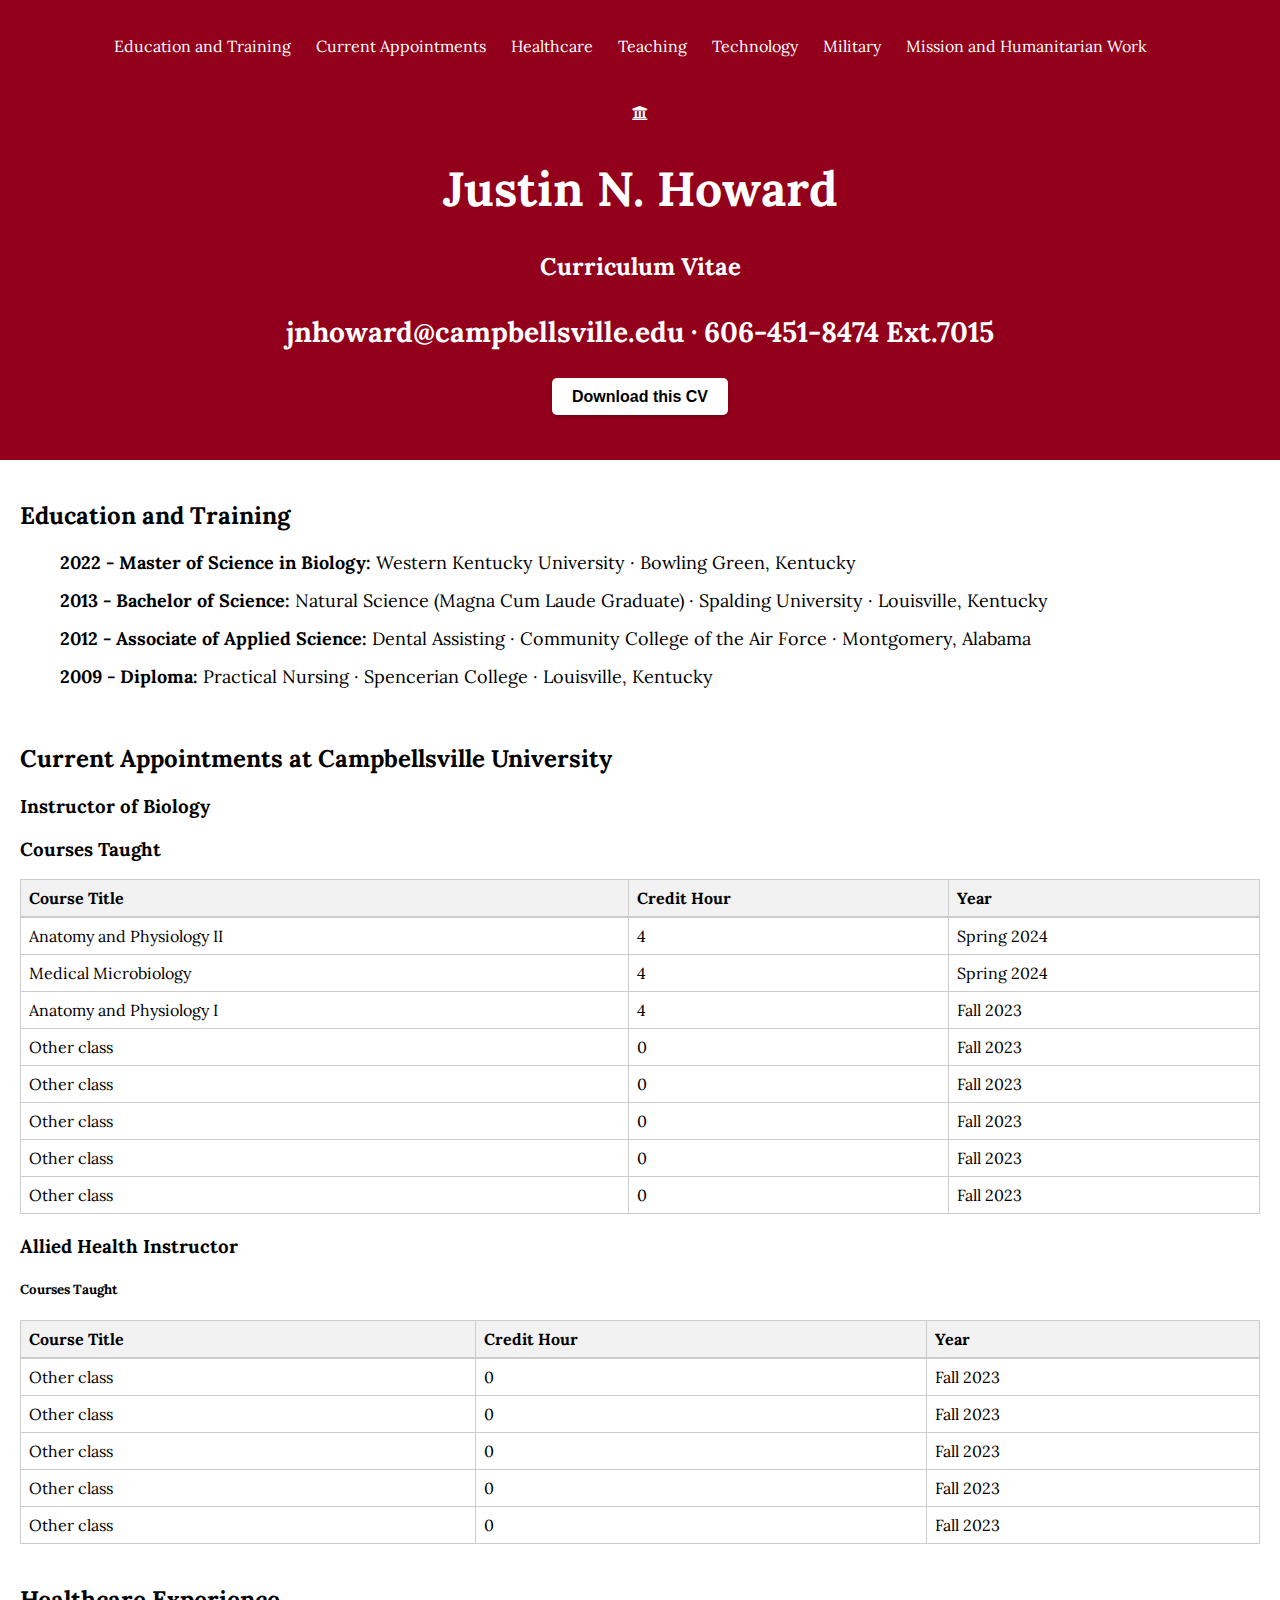
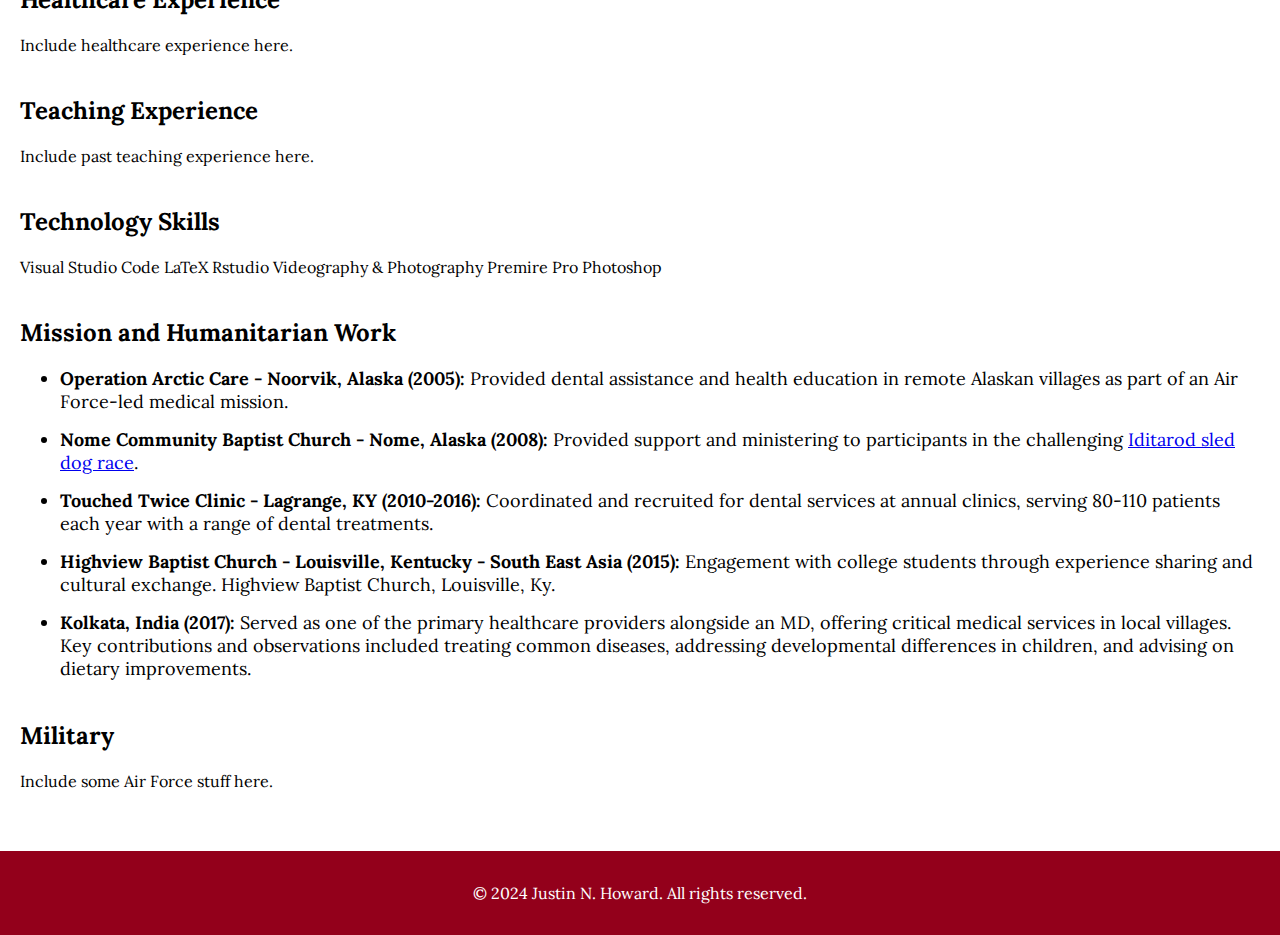
<file: index.html>
<!DOCTYPE html>
<html lang="en">
<head>
    <meta charset="UTF-8">
    <meta name="viewport" content="width=device-width, initial-scale=1.0">
    <title>Justin N. Howard - Curriculum Vitae</title>
    <link href="https://fonts.googleapis.com/css2?family=Lora:ital,wght@0,400;0,700;1,400;1,700&display=swap" rel="stylesheet">
    <link rel="stylesheet" href="https://cdnjs.cloudflare.com/ajax/libs/font-awesome/5.15.3/css/all.min.css">
    <link rel="stylesheet" href="style.css">
    <link rel="apple-touch-icon" sizes="180x180" href="/apple-touch-icon.png">
<link rel="icon" type="image/png" sizes="32x32" href="/favicon-32x32.png">
<link rel="icon" type="image/png" sizes="16x16" href="/favicon-16x16.png">
<link rel="manifest" href="/site.webmanifest">
</head>

<body>
     <header>
     
        <nav>
            <ul>
                <li><a href="#education">Education and Training</a></li>
                <li><a href="#current-appointments">Current Appointments</a></li>
                <li><a href="#healthcare-experience">Healthcare</a></li>
                <li><a href="#teaching-experience">Teaching</a></li>
                <li><a href="#technology">Technology</a></li>
                <li><a href="#military-experience">Military</a></li>
                <li><a href="#humanitarian-work">Mission and Humanitarian Work</a></li>
            </ul>
        </nav>

    <div id="banner">
        <i class="fas fa-university"></i>
        <h1>Justin N. Howard</h1>
      
        <h4>Curriculum Vitae</h4>
           <h3><p>jnhoward@campbellsville.edu · 606-451-8474 Ext.7015</p></h3>
        <a href="https://campbellsville-my.sharepoint.com/:b:/g/personal/jnhoward_campbellsville_edu/EZZzu9cEZrRPq_r5J6-m9cMBLS5YjW7YSy7KvOxCdfYx5Q?e=Ymk8YA" class="button" download="jhowardcv.pdf">Download this CV</a>
  
         <div class="spacer"></div>
        </header>
        
    </div>

    <main>
        <section id="education">
            <h2>Education and Training</h2>
            <ul>
                <strong>2022 - Master of Science in Biology:</strong> Western Kentucky University · Bowling Green, Kentucky
                <div class="spacer"></div>
                <strong>2013 - Bachelor of Science:</strong> Natural Science (Magna Cum Laude Graduate) · Spalding University · Louisville, Kentucky
                <div class="spacer"></div>
                <strong>2012 - Associate of Applied Science:</strong> Dental Assisting · Community College of the Air Force · Montgomery, Alabama
                <div class="spacer"></div>
                <strong>2009 - Diploma:</strong> Practical Nursing · Spencerian College · Louisville, Kentucky
                <div class="spacer"></div>
            </ul>
        </section>

        <section id="current-appointments">
            <h2>Current Appointments at Campbellsville University</h2>
           <h3>Instructor of Biology</h3>
            <section id="courses-taught">
                <h3>Courses Taught</h3>
                    <table>
                        <thead>
                            <tr>
                                <th>Course Title</th>
                                <th>Credit Hour</th>
                                <th>Year</th>
                            </tr>
                        </thead>
                        <tbody>
                            <tr>
                                <td>Anatomy and Physiology II</td>
                                <td>4</td>
                                <td>Spring 2024</td>
                            </tr>
                            <tr>
                                <td>Medical Microbiology</td>
                                <td>4</td>
                                <td>Spring 2024</td>
                            </tr>
                            <!-- Add more rows as needed -->
                        </tbody>
                        <tbody>
                            <tr>
                                <td>Anatomy and Physiology I</td>
                                <td>4</td>
                                <td>Fall 2023</td>
                            </tr>
                            <tr>
                                <td>Other class</td>
                                <td>0</td>
                                <td>Fall 2023</td>
                            </tr>
                            <tr>
                                <td>Other class</td>
                                <td>0</td>
                                <td>Fall 2023</td>
                            </tr>
                            <tr>
                                <td>Other class</td>
                                <td>0</td>
                                <td>Fall 2023</td>
                            </tr>
                            <tr>
                                <td>Other class</td>
                                <td>0</td>
                                <td>Fall 2023</td>
                            </tr>
                            <tr>
                                <td>Other class</td>
                                <td>0</td>
                                <td>Fall 2023</td>
                            </tr>
                            <!-- Add more rows as needed -->
                        </tbody>
                    </table>

                    <h3>Allied Health Instructor</h3>
                         <h5>Courses Taught</h5>
                         <table>
                            <thead>
                                <tr>
                                    <th>Course Title</th>
                                    <th>Credit Hour</th>
                                    <th>Year</th>
                                </tr>
                            </thead>
                            <tbody>
                         <tr>
                            <td>Other class</td>
                            <td>0</td>
                            <td>Fall 2023</td>
                        </tr>
                        <tr>
                            <td>Other class</td>
                            <td>0</td>
                            <td>Fall 2023</td>
                        </tr>
                        <tr>
                            <td>Other class</td>
                            <td>0</td>
                            <td>Fall 2023</td>
                        </tr>
                        <tr>
                            <td>Other class</td>
                            <td>0</td>
                            <td>Fall 2023</td>
                        </tr>
                        <tr>
                            <td>Other class</td>
                            <td>0</td>
                            <td>Fall 2023</td>
                        </tr>
                    </tbody>
                    </table>

                </section>
                
         
            

        <section id="healthcare-experience">
            <h2>Healthcare Experience</h2>
            <p>Include healthcare experience here.</p>
        </section>

        <section id="teaching-experience">
            <h2>Teaching Experience</h2>
            <p>Include past teaching experience here.</p>
        </section>

        <section id="technology">
        <h2>Technology Skills</h2>
            Visual Studio Code
            LaTeX
            Rstudio
            Videography & Photography
            Premire Pro
            Photoshop

            
        </section>

        <section id="humanitarian-work">
            <h2>Mission and Humanitarian Work</h2>
            <ul>
                <li><strong>Operation Arctic Care - Noorvik, Alaska (2005):</strong> Provided dental assistance and health education in remote Alaskan villages as part of an Air Force-led medical mission.</li>
                <div class="spacer"></div>
                <li><strong>Nome Community Baptist Church - Nome, Alaska (2008):</strong> Provided support and ministering to participants in the challenging <a href="https://nomecommunitybaptist.tripod.com/id11.html">Iditarod sled dog race</a>.</li>
                <div class="spacer"></div>
                <li><strong>Touched Twice Clinic - Lagrange, KY (2010-2016):</strong> Coordinated and recruited for dental services at annual clinics, serving 80-110 patients each year with a range of dental treatments.</li>
                <div class="spacer"></div>
                <li><strong>Highview Baptist Church - Louisville, Kentucky - South East Asia (2015):</strong> Engagement with college students through experience sharing and cultural exchange. Highview Baptist Church, Louisville, Ky.</li>
                <div class="spacer"></div>
                <li><strong>Kolkata, India (2017):</strong> Served as one of the primary healthcare providers alongside an MD, offering critical medical services in local villages. Key contributions and observations included treating common diseases, addressing developmental differences in children, and advising on dietary improvements.</li>
            </ul>
        </section>
        
        <section id="military-experience">
            <h2>Military</h2>
            <p>Include some Air Force stuff here.</p>
        </section>


        <!-- Add other sections dynamically as needed -->

    </main>

    <footer>
        <p>&copy; 2024 Justin N. Howard. All rights reserved.</p>
    </footer>
</body>
</html>
</file>
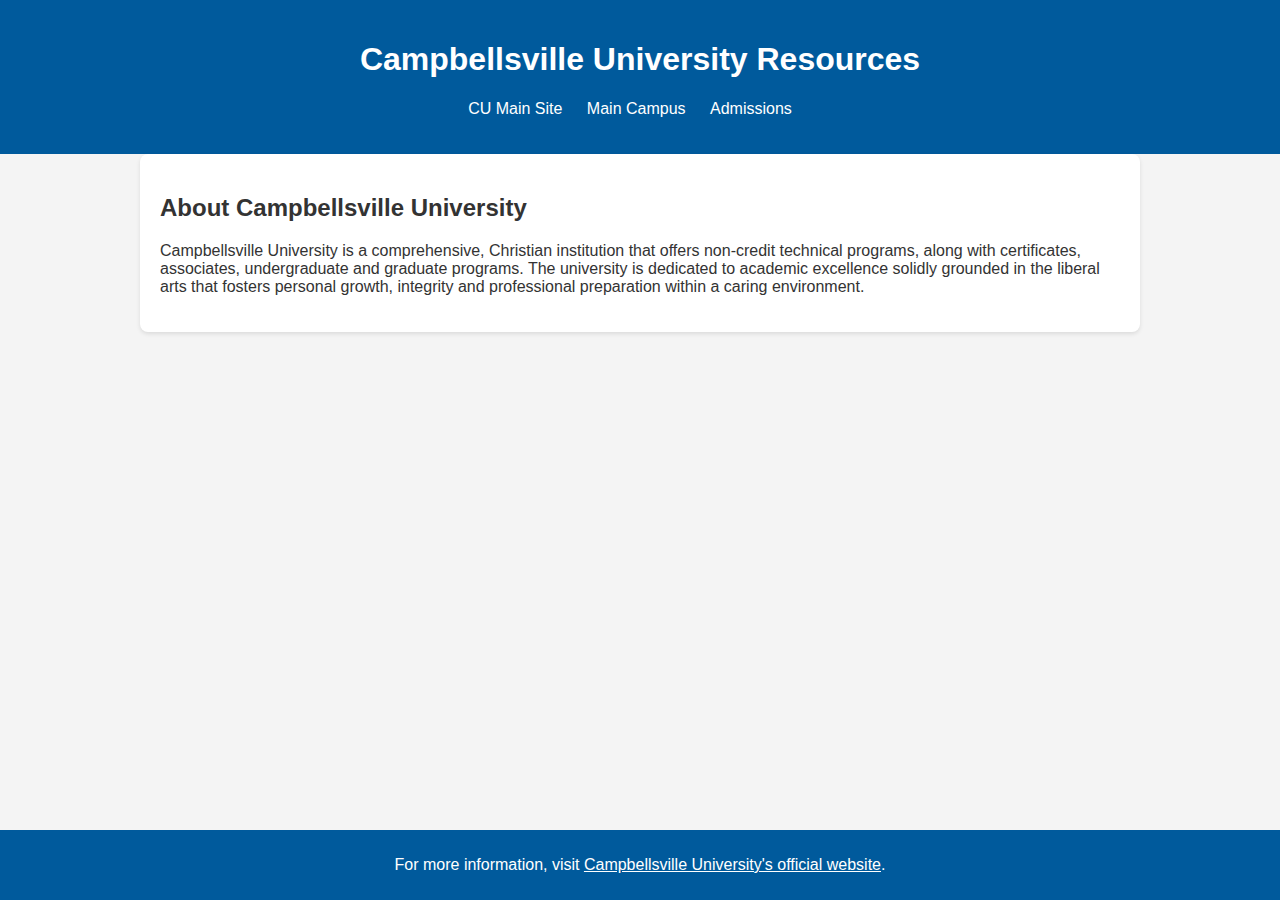
<file: academic page.html>
<!DOCTYPE html>
<html lang="en">
<head>
    <meta charset="UTF-8">
    <meta name="viewport" content="width=device-width, initial-scale=1.0">
    <title>Campbellsville University Resources</title>
    <style>
        body {
            font-family: 'Arial', sans-serif;
            margin: 0;
            padding: 0;
            background: #f4f4f4;
            color: #333;
        }
        .container {
            max-width: 960px;
            margin: auto;
            padding: 20px;
            background: #fff;
            border-radius: 8px;
            box-shadow: 0 2px 4px rgba(0,0,0,0.1);
        }
        header {
            background: #005a9c;
            color: #ffffff;
            padding: 20px 0;
            text-align: center;
        }
        nav ul {
            list-style: none;
            padding: 0;
        }
        nav ul li {
            display: inline;
            margin-right: 20px;
        }
        nav ul li a {
            color: white;
            text-decoration: none;
        }
        footer {
            background: #005a9c;
            color: #ffffff;
            text-align: center;
            padding: 10px 0;
            position: fixed;
            bottom: 0;
            width: 100%;
        }
    </style>
</head>
<body>
    <header>
        <h1>Campbellsville University Resources</h1>
        <nav>
            <ul>
                <li><a href="https://www.campbellsville.edu" target="_blank">CU Main Site</a></li>
                <li><a href="https://www.campbellsville.edu/about/locations/main-campus/" target="_blank">Main Campus</a></li>
                <li><a href="https://www.campbellsville.edu/admissions/" target="_blank">Admissions</a></li>
                <!-- Add more links as needed -->
            </ul>
        </nav>
    </header>
    <div class="container">
        <section>
            <h2>About Campbellsville University</h2>
            <p>Campbellsville University is a comprehensive, Christian institution that offers non-credit technical programs, along with certificates, associates, undergraduate and graduate programs. The university is dedicated to academic excellence solidly grounded in the liberal arts that fosters personal growth, integrity and professional preparation within a caring environment.</p>
        </section>
        <!-- You can add more sections here with more details or resources -->
    </div>
    <footer>
        <p>For more information, visit <a href="https://www.campbellsville.edu" target="_blank" style="color: #ffffff;">Campbellsville University's official website</a>.</p>
    </footer>
</body>
</html>
</file>
<file: style.css>
body {
    font-family: 'Lora', serif;
    color: black;
    background-color: white;
    margin: 0;
    padding: 0;
}

header, footer {
    background-color: #93001b;
    color: white;
    text-align: center;
    padding: 1rem 0;
}

ul {
    font-size: 18px; /* Adjust the size as needed */
}



nav ul {
    list-style: none;
    padding: 0;
}

nav ul li {
    display: inline;
    margin-right: 20px;
}

nav ul li a {
    color: white;
    text-decoration: none;
    font-size: 16px;
}


#banner {
    background-color: #93001b;
    color: white;
    text-align: center;
    padding: 20px 0;
    font-size: 24px; /* Added font-size property */
    font-weight: Bold; /* Added font-weight property */
}

#banner i {
    font-size: 1rem;
}

main h3 {
    font-weight: bold;
    color: #000000;
}

main {
    padding: 20px;
}

section {
    margin-bottom: 40px;
}

footer p {
    color: white;
}

@media (max-width: 600px) {
    nav ul li {
        display: block;
        margin: 10px 0;
    }
}

.spacer {
    height: 15px; /* Adjust the height as needed */
    width: 100%;
    clear: both;
    
}

/* Add this code to your existing style.css file */
.button {
    background-color: #ffffff; /* Button background color */
    color: rgb(0, 0, 0); /* Button text color */
    border: none;
    padding: 10px 20px;
    border-radius: 5px; /* Rounded corners */
    cursor: pointer;
    font-size: 16px;
    font-family: 'Arial', sans-serif; /* Update the font family [Line 92] */
    text-decoration: none; /* Remove text underline [Line 93] */
    transition: background-color 0.3s ease, transform 0.3s ease; /* Smooth transition for hover effects */
    outline: none; /* Removes the outline to make it look better */
    box-shadow: 0 2px 4px rgba(0,0,0,0.2); /* Subtle shadow */
}

.button:hover {
    background-color: #a80027; /* Slightly darker shade on hover */
    transform: translateY(-2px); /* Slight lift effect on hover */
}

.button:focus {
    box-shadow: 0 0 0 2px white, 0 0 0 4px #93001b; /* Adds focus style for accessibility */
}
table {
    border-collapse: collapse;
    width: 100%;
    margin-bottom: 20px;
    border: 1px solid #ccc; /* Light grey border */
}

th, td {
    border: 1px solid #ccc; /* Light grey border for cells */
    text-align: left;
    padding: 8px;
}

th {
    background-color: #f2f2f2;
    border-bottom: 2px solid #ccc; /* Slightly thicker border for header */
}

thead {
    display: table-header-group; /* Ensures the header is properly aligned */
}

tbody {
    display: table-row-group; /* Ensures body content aligns under headers */
}
#contact-info p {
    font-family: 'Lora', serif; /* Assuming your links use this family */
    color: #ffffff; /* Adjust based on your link color */
    font-size: 16px; /* Adjust based on your link size */
    margin: 0; /* Optional: Adjusts spacing around the p tag */
    padding: 10px 0; /* Optional: Adjusts spacing around the p tag */
    text-align: center; /* Centers your contact info, if desired */
}
</file>
